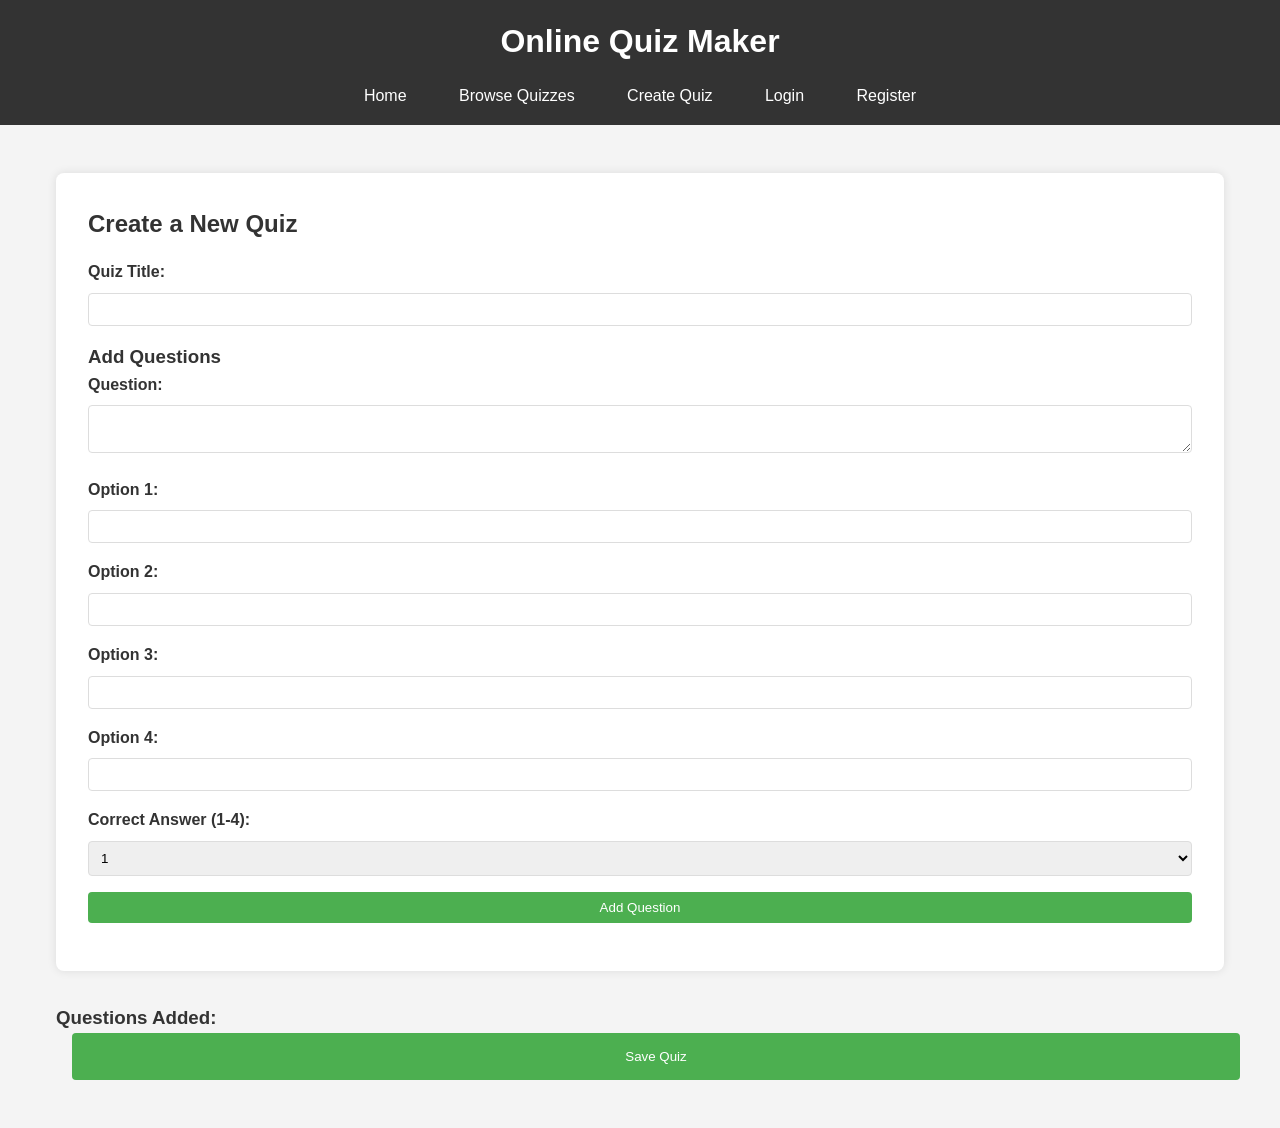
<file: create-quiz.html>
<!DOCTYPE html>
<html lang="en">
<head>
    <meta charset="UTF-8">
    <meta name="viewport" content="width=device-width, initial-scale=1.0">
    <title>Create Quiz - Online Quiz Maker</title>
    <link rel="stylesheet" href="styles.css">
</head>
<body>
    <header>
        <h1>Online Quiz Maker</h1>
        <nav>
            <a href="index.html">Home</a>
            <a href="quiz-list.html">Browse Quizzes</a>
            <a href="create-quiz.html">Create Quiz</a>
            <a href="login.html" id="login-link">Login</a>
            <a href="register.html" id="register-link">Register</a>
            <span id="user-info"></span>
        </nav>
    </header>
    <main>
        <form id="quiz-form">
            <h2>Create a New Quiz</h2>
            <label for="quiz-title">Quiz Title:</label>
            <input type="text" id="quiz-title" required>
            
            <h3>Add Questions</h3>
            <label for="question-text">Question:</label>
            <textarea id="question-text" required></textarea>
            
            <label for="option1">Option 1:</label>
            <input type="text" id="option1" required>
            
            <label for="option2">Option 2:</label>
            <input type="text" id="option2" required>
            
            <label for="option3">Option 3:</label>
            <input type="text" id="option3" required>
            
            <label for="option4">Option 4:</label>
            <input type="text" id="option4" required>
            
            <label for="correct-answer">Correct Answer (1-4):</label>
            <select id="correct-answer" required>
                <option value="1">1</option>
                <option value="2">2</option>
                <option value="3">3</option>
                <option value="4">4</option>
            </select>
            
            <button type="button" onclick="addQuestion()">Add Question</button>
        </form>
        
        <div id="questions-preview">
            <h3>Questions Added:</h3>
            <ul id="question-list"></ul>
        </div>
        
        <button onclick="saveQuiz()" class="btn">Save Quiz</button>
    </main>
    <script src="script.js"></script>
</body>
</html>
</file>
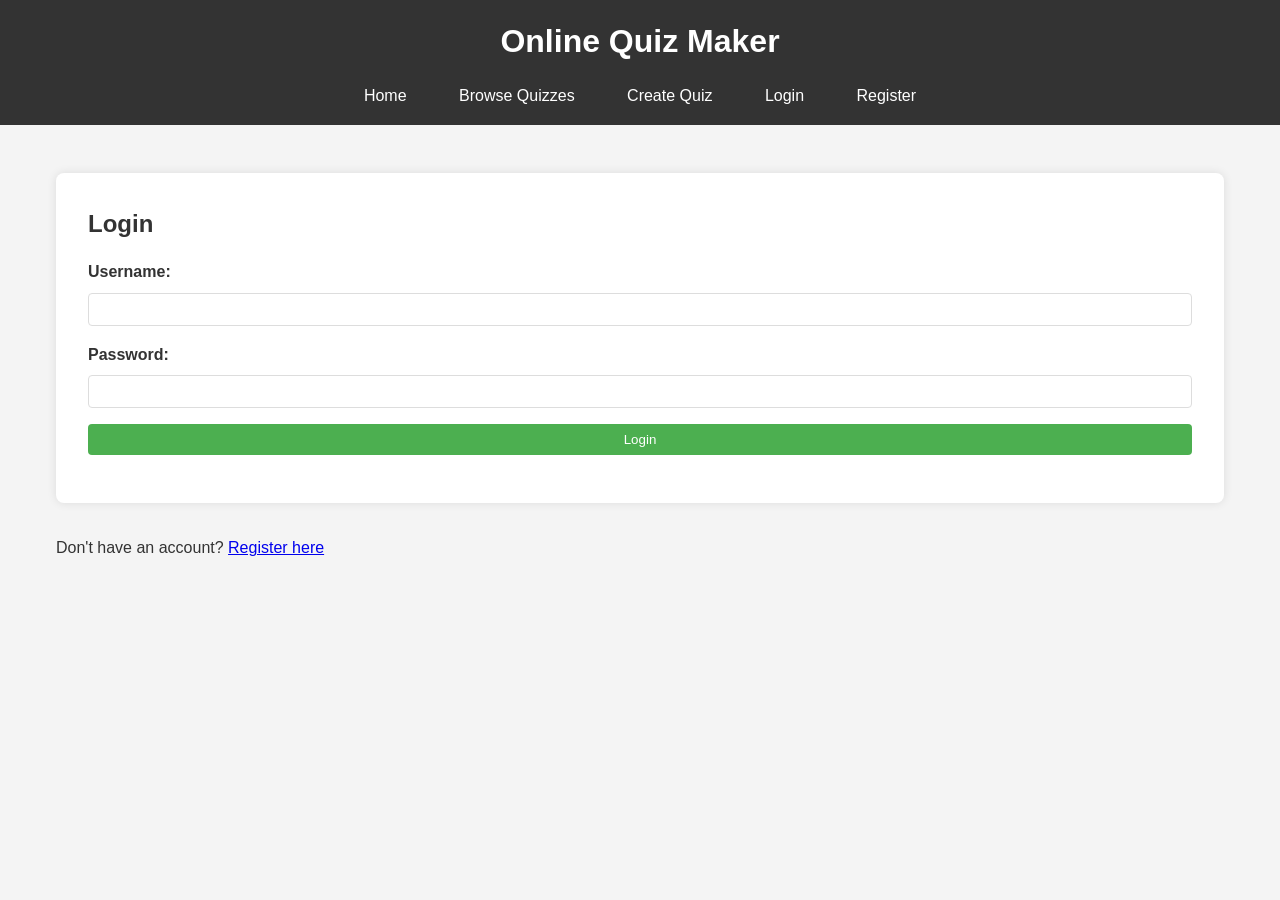
<file: login.html>
<!DOCTYPE html>
<html lang="en">
<head>
    <meta charset="UTF-8">
    <meta name="viewport" content="width=device-width, initial-scale=1.0">
    <title>Login - Online Quiz Maker</title>
    <link rel="stylesheet" href="styles.css">
</head>
<body>
    <header>
        <h1>Online Quiz Maker</h1>
        <nav>
            <a href="index.html">Home</a>
            <a href="quiz-list.html">Browse Quizzes</a>
            <a href="create-quiz.html">Create Quiz</a>
            <a href="login.html" id="login-link">Login</a>
            <a href="register.html" id="register-link">Register</a>
            <span id="user-info"></span>
        </nav>
    </header>
    <main>
        <form id="login-form" onsubmit="loginUser(event)">
            <h2>Login</h2>
            <label for="login-username">Username:</label>
            <input type="text" id="login-username" required>
            
            <label for="login-password">Password:</label>
            <input type="password" id="login-password" required>
            
            <button type="submit">Login</button>
        </form>
        <p>Don't have an account? <a href="register.html">Register here</a></p>
    </main>
    <script src="script.js"></script>
</body>
</html>
</file>
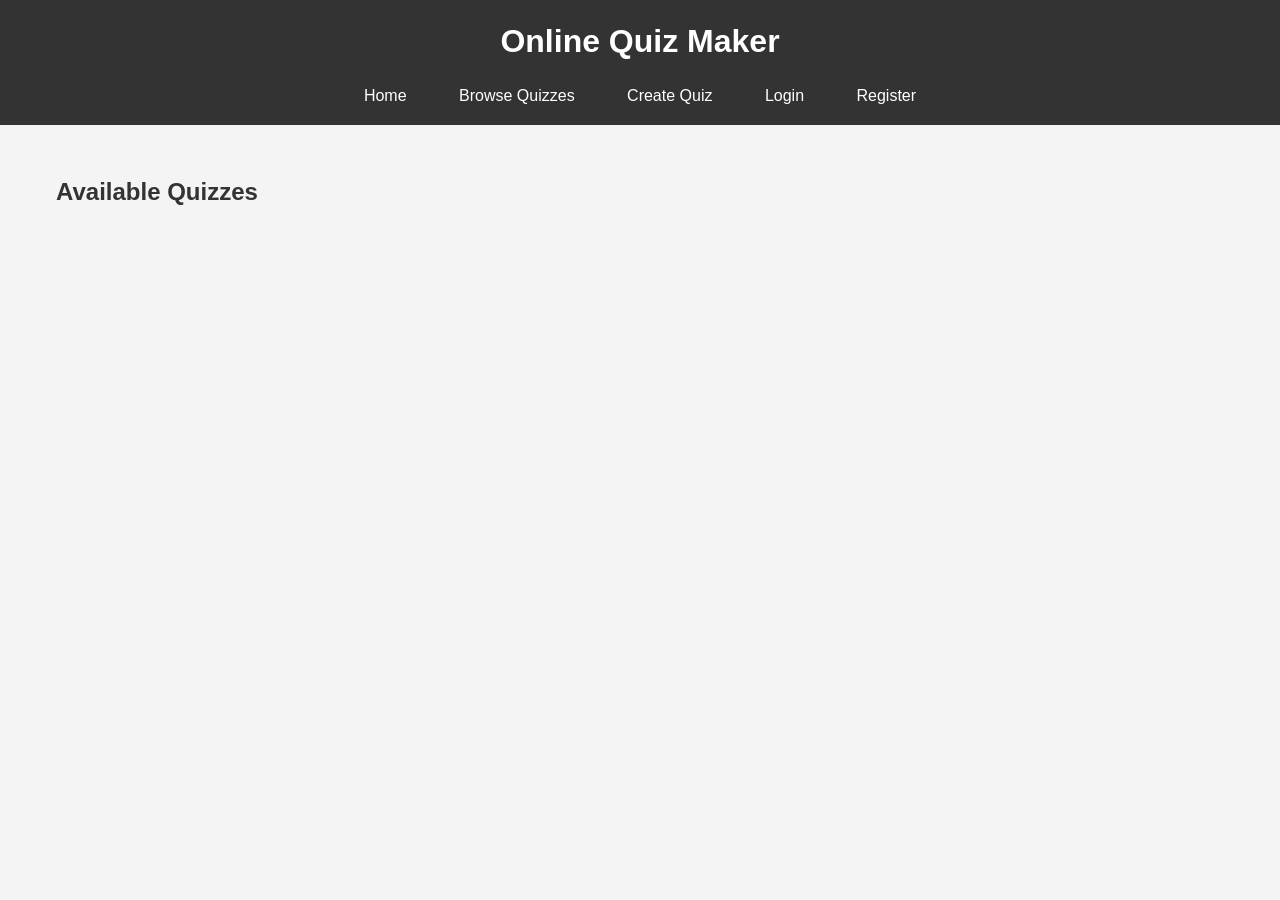
<file: quiz-list.html>
<!DOCTYPE html>
<html lang="en">
<head>
    <meta charset="UTF-8">
    <meta name="viewport" content="width=device-width, initial-scale=1.0">
    <title>Browse Quizzes - Online Quiz Maker</title>
    <link rel="stylesheet" href="styles.css">
</head>
<body>
    <header>
        <h1>Online Quiz Maker</h1>
        <nav>
            <a href="index.html">Home</a>
            <a href="quiz-list.html">Browse Quizzes</a>
            <a href="create-quiz.html">Create Quiz</a>
            <a href="login.html" id="login-link">Login</a>
            <a href="register.html" id="register-link">Register</a>
            <span id="user-info"></span>
        </nav>
    </header>
    <main>
        <h2>Available Quizzes</h2>
        <div id="quiz-list" class="quiz-list">
            <!-- Quizzes will be loaded here -->
        </div>
    </main>
    <script src="script.js"></script>
    <script>
        document.addEventListener('DOMContentLoaded', displayQuizzes);
    </script>
</body>
</html>
</file>
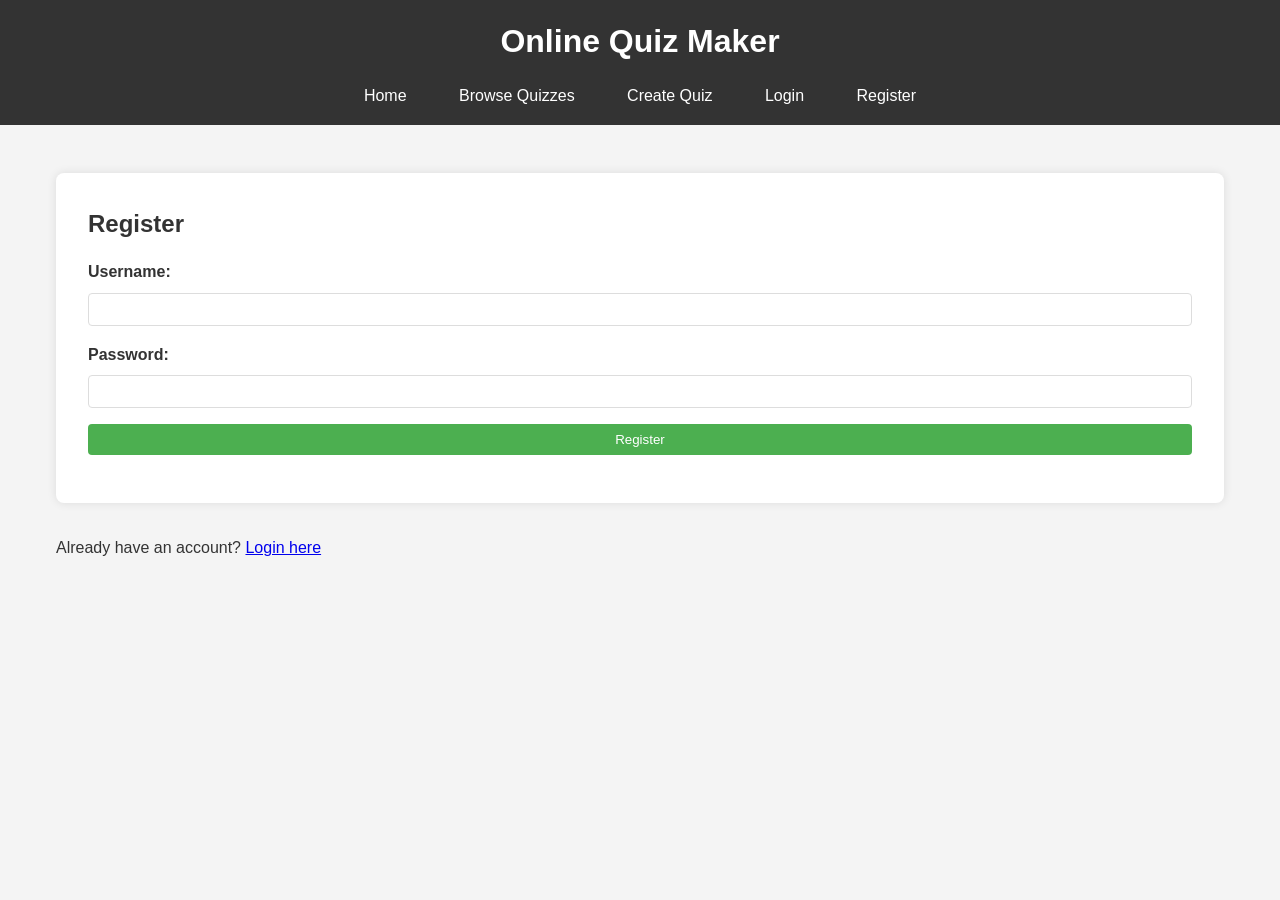
<file: register.html>
<!DOCTYPE html>
<html lang="en">
<head>
    <meta charset="UTF-8">
    <meta name="viewport" content="width=device-width, initial-scale=1.0">
    <title>Register - Online Quiz Maker</title>
    <link rel="stylesheet" href="styles.css">
</head>
<body>
    <header>
        <h1>Online Quiz Maker</h1>
        <nav>
            <a href="index.html">Home</a>
            <a href="quiz-list.html">Browse Quizzes</a>
            <a href="create-quiz.html">Create Quiz</a>
            <a href="login.html" id="login-link">Login</a>
            <a href="register.html" id="register-link">Register</a>
            <span id="user-info"></span>
        </nav>
    </header>
    <main>
        <form id="register-form" onsubmit="registerUser(event)">
            <h2>Register</h2>
            <label for="reg-username">Username:</label>
            <input type="text" id="reg-username" required>
            
            <label for="reg-password">Password:</label>
            <input type="password" id="reg-password" required>
            
            <button type="submit">Register</button>
        </form>
        <p>Already have an account? <a href="login.html">Login here</a></p>
    </main>
    <script src="script.js"></script>
</body>
</html>
</file>
<file: styles.css>
/* Basic Reset */
* {
    margin: 0;
    padding: 0;
    box-sizing: border-box;
}

body {
    font-family: Arial, sans-serif;
    line-height: 1.6;
    color: #333;
    background-color: #f4f4f4;
}

header {
    background-color: #333;
    color: #fff;
    padding: 1rem;
    text-align: center;
}

header h1 {
    margin-bottom: 0.5rem;
}

nav {
    margin-top: 1rem;
}

nav a {
    color: #fff;
    text-decoration: none;
    margin: 0 1rem;
    padding: 0.5rem;
    border-radius: 4px;
    transition: background-color 0.3s;
}

nav a:hover {
    background-color: #555;
}

main {
    max-width: 1200px;
    margin: 2rem auto;
    padding: 1rem;
}

.welcome {
    text-align: center;
    padding: 2rem;
    background-color: #fff;
    border-radius: 8px;
    box-shadow: 0 0 10px rgba(0,0,0,0.1);
}

.welcome h2 {
    margin-bottom: 1rem;
}

.actions {
    margin-top: 2rem;
}

.btn {
    display: inline-block;
    background-color: #4CAF50;
    color: white;
    padding: 1rem 2rem;
    text-decoration: none;
    border-radius: 4px;
    margin: 0 1rem;
    transition: background-color 0.3s;
}

.btn:hover {
    background-color: #45a049;
}

form {
    background-color: #fff;
    padding: 2rem;
    border-radius: 8px;
    box-shadow: 0 0 10px rgba(0,0,0,0.1);
    margin-bottom: 2rem;
}

form h2 {
    margin-bottom: 1rem;
}

label {
    display: block;
    margin-bottom: 0.5rem;
    font-weight: bold;
}

input, select, textarea, button {
    width: 100%;
    padding: 0.5rem;
    margin-bottom: 1rem;
    border: 1px solid #ddd;
    border-radius: 4px;
}

button {
    background-color: #4CAF50;
    color: white;
    border: none;
    cursor: pointer;
    transition: background-color 0.3s;
}

button:hover {
    background-color: #45a049;
}

.quiz-list {
    display: grid;
    grid-template-columns: repeat(auto-fill, minmax(300px, 1fr));
    gap: 1rem;
}

.quiz-item {
    background-color: #fff;
    padding: 1rem;
    border-radius: 8px;
    box-shadow: 0 0 10px rgba(0,0,0,0.1);
    text-align: center;
}

.quiz-item h3 {
    margin-bottom: 0.5rem;
}

.question {
    margin-bottom: 2rem;
}

.options {
    list-style: none;
}

.options li {
    margin-bottom: 0.5rem;
}

.options label {
    display: block;
    padding: 0.5rem;
    background-color: #f9f9f9;
    border-radius: 4px;
    cursor: pointer;
    transition: background-color 0.3s;
}

.options label:hover {
    background-color: #e9e9e9;
}

.results {
    text-align: center;
}

.results h2 {
    margin-bottom: 1rem;
}

.results p {
    margin-bottom: 1rem;
}

.correct-answer {
    color: green;
}

.incorrect-answer {
    color: red;
}

/* Mobile Responsiveness */
@media (max-width: 768px) {
    nav a {
        display: block;
        margin: 0.5rem 0;
    }
    
    .actions {
        display: flex;
        flex-direction: column;
        align-items: center;
    }
    
    .btn {
        margin: 0.5rem 0;
        width: 200px;
    }
    
    .quiz-list {
        grid-template-columns: 1fr;
    }
}
</file>
